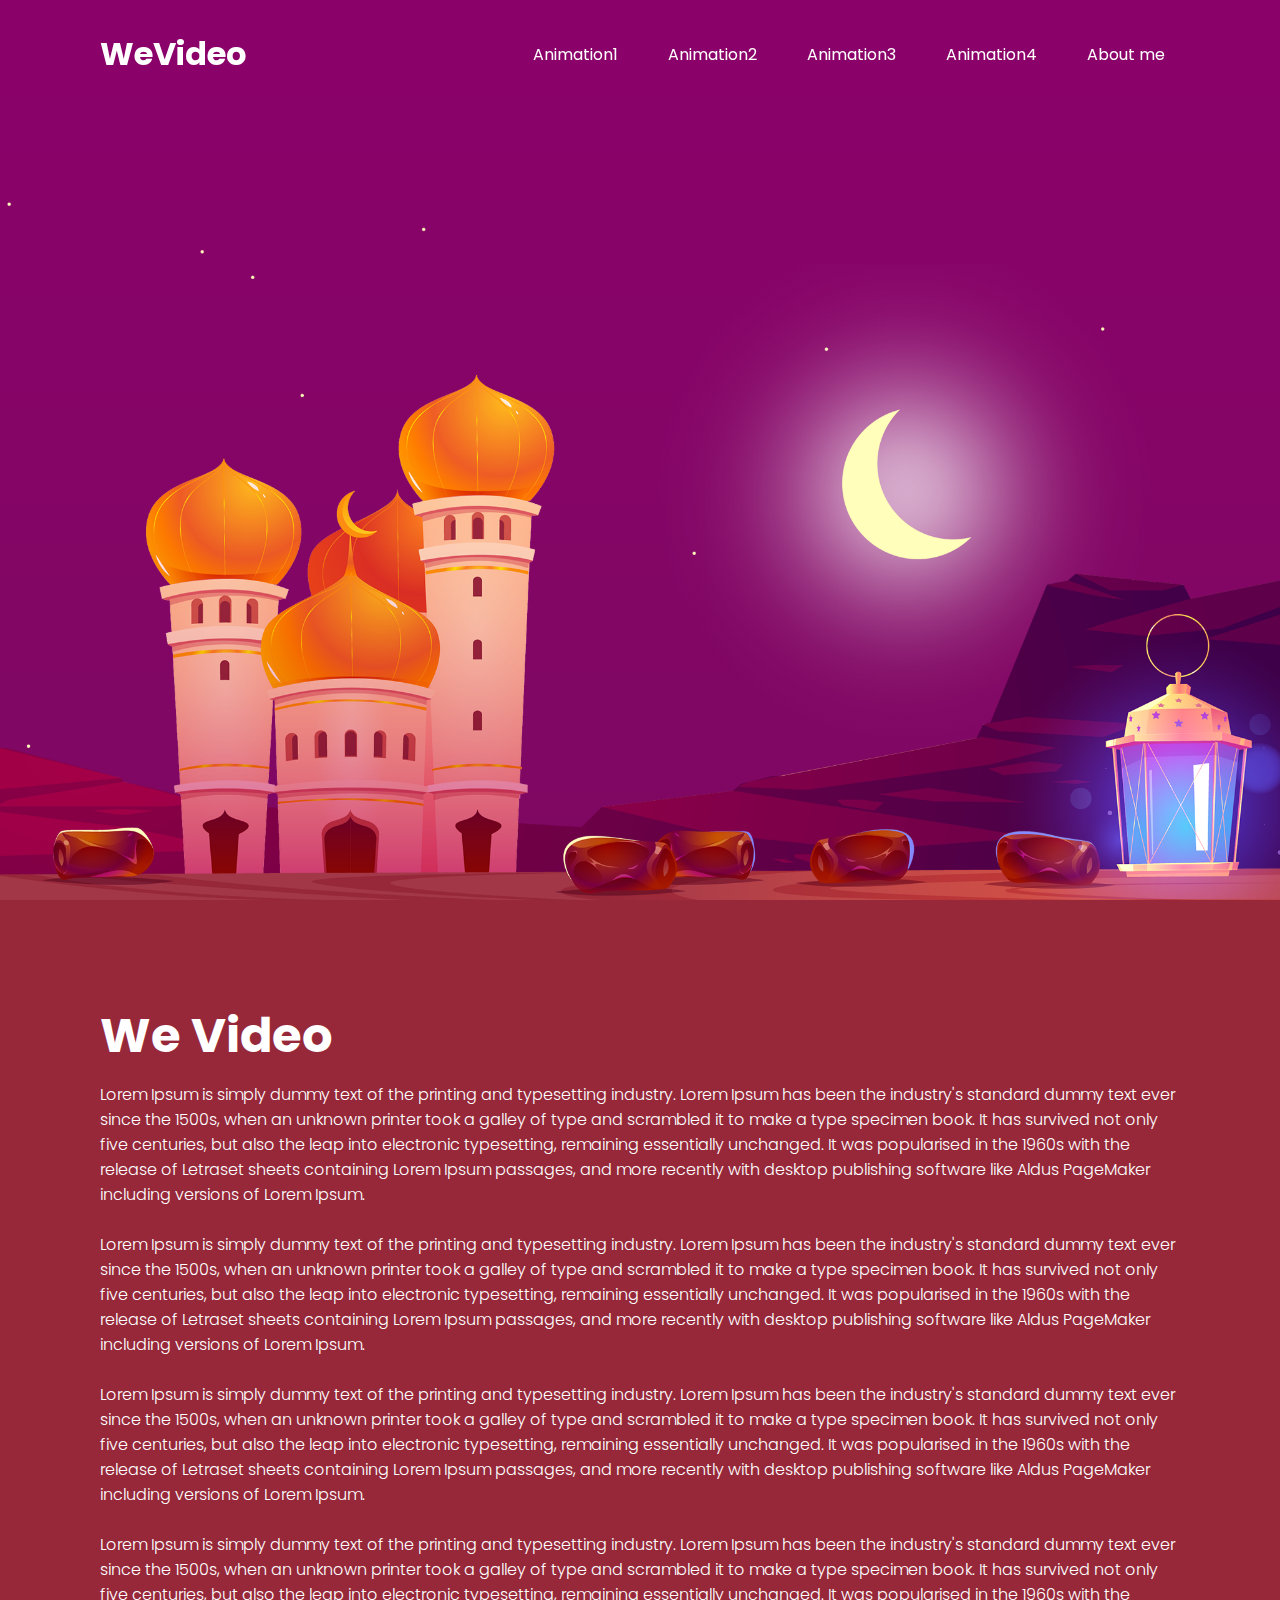
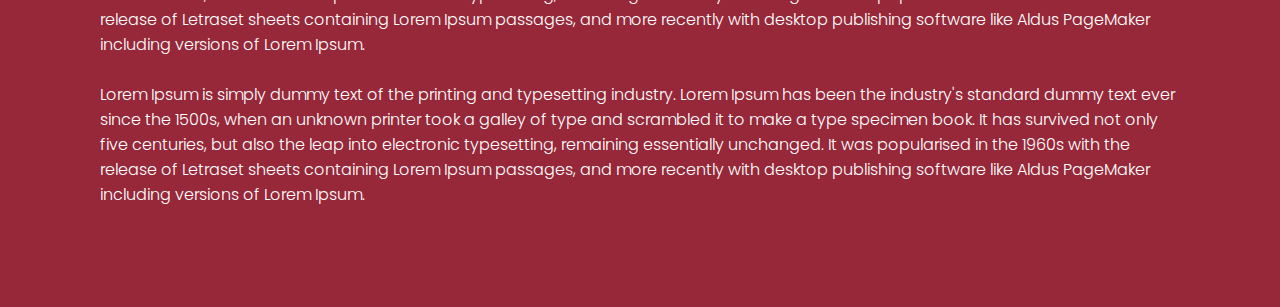
<file: index.html>
<!DOCTYPE html>
<html>
<head>
    <title>WeVideo</title>
    <meta name="viewport" content="width=device-width, initial-scale=1.0">
    <link rel="stylesheet" type="text/css" href="style.css">
</head>
<body>
    <header id="header">
        <a href="#" class="logo">WeVideo</a>
        <div class="toggle"></div>
        <ul class="navigation">
            <li><a href="index5.html" class="active">Animation1</a></li>
            <li><a href="index4.html">Animation2</a></li>
            <li><a href="index2.html">Animation3</a></li>
            <li><a href="index3.html">Animation4</a></li>
            <li><a href="https://gabrielgrecu.github.io/GabrielGrecu/i.html">About me</a></li>
        </ul>
    </header>
    <section>
        <img src="images/stars.png" id="stars" alt="">
        <img src="images/stars2.png" id="stars2" alt="">
        <img src="images/moon.png" id="moon" alt="">
        <h2 id="text">WeVideo</h2>
        <img src="images/rock.png" id="rock" alt="">
        <img src="images/masjid.png" id="masjid" alt="">
        <img src="images/bottom.png" id="bottom" alt="">
        <img src="images/lamp.png" id="lamp" alt="">
    </section>

    <div class="sec">
        <h2>We Video</h2>
        <p>Lorem Ipsum is simply dummy text of the printing and typesetting industry. Lorem Ipsum has been the industry's standard dummy text ever since the 1500s, when an unknown printer took a galley of type and scrambled it to make a type specimen book. It has survived not only five centuries, but also the leap into electronic typesetting, remaining essentially unchanged. It was popularised in the 1960s with the release of Letraset sheets containing Lorem Ipsum passages, and more recently with desktop publishing software like Aldus PageMaker including versions of Lorem Ipsum.
            <br><br>
            Lorem Ipsum is simply dummy text of the printing and typesetting industry. Lorem Ipsum has been the industry's standard dummy text ever since the 1500s, when an unknown printer took a galley of type and scrambled it to make a type specimen book. It has survived not only five centuries, but also the leap into electronic typesetting, remaining essentially unchanged. It was popularised in the 1960s with the release of Letraset sheets containing Lorem Ipsum passages, and more recently with desktop publishing software like Aldus PageMaker including versions of Lorem Ipsum.
            <br><br>Lorem Ipsum is simply dummy text of the printing and typesetting industry. Lorem Ipsum has been the industry's standard dummy text ever since the 1500s, when an unknown printer took a galley of type and scrambled it to make a type specimen book. It has survived not only five centuries, but also the leap into electronic typesetting, remaining essentially unchanged. It was popularised in the 1960s with the release of Letraset sheets containing Lorem Ipsum passages, and more recently with desktop publishing software like Aldus PageMaker including versions of Lorem Ipsum.
            <br><br>Lorem Ipsum is simply dummy text of the printing and typesetting industry. Lorem Ipsum has been the industry's standard dummy text ever since the 1500s, when an unknown printer took a galley of type and scrambled it to make a type specimen book. It has survived not only five centuries, but also the leap into electronic typesetting, remaining essentially unchanged. It was popularised in the 1960s with the release of Letraset sheets containing Lorem Ipsum passages, and more recently with desktop publishing software like Aldus PageMaker including versions of Lorem Ipsum.
            <br><br>Lorem Ipsum is simply dummy text of the printing and typesetting industry. Lorem Ipsum has been the industry's standard dummy text ever since the 1500s, when an unknown printer took a galley of type and scrambled it to make a type specimen book. It has survived not only five centuries, but also the leap into electronic typesetting, remaining essentially unchanged. It was popularised in the 1960s with the release of Letraset sheets containing Lorem Ipsum passages, and more recently with desktop publishing software like Aldus PageMaker including versions of Lorem Ipsum.
        </p>

    </div>

    <script>
        let stars=document.getElementById('stars');
        let stars2=document.getElementById('stars2');
        let moon=document.getElementById('moon');
        let rock=document.getElementById('rock');
        let masjid=document.getElementById('masjid');
        let text=document.getElementById('text');
        let header=document.getElementById('header');

        window.addEventListener('scroll', function(){
            let value=window.scrollY;
            stars.style.bottom=value*0.05+'%';
            stars2.style.bottom=value*0.025+'%';
            moon.style.bottom=value* -0.5+'px';
            rock.style.bottom=value* -0.75+'px';
            masjid.style.bottom=value* -0.15+'px';

            text.style.right=-100 +value*0.5+ '%';
            text.style.top=50+value*0.1+'%';

            header.style.top=value*0.5+'px';

        })




        const toggleMenu=document.querySelector('.toggle');
        const navigation=document.querySelector('.navigation');

        toggleMenu.onclick=function(){
            toggleMenu.classList.toggle('active');
            navigation.classList.toggle('active');
        }
    </script>

</body>
</html>
</file>
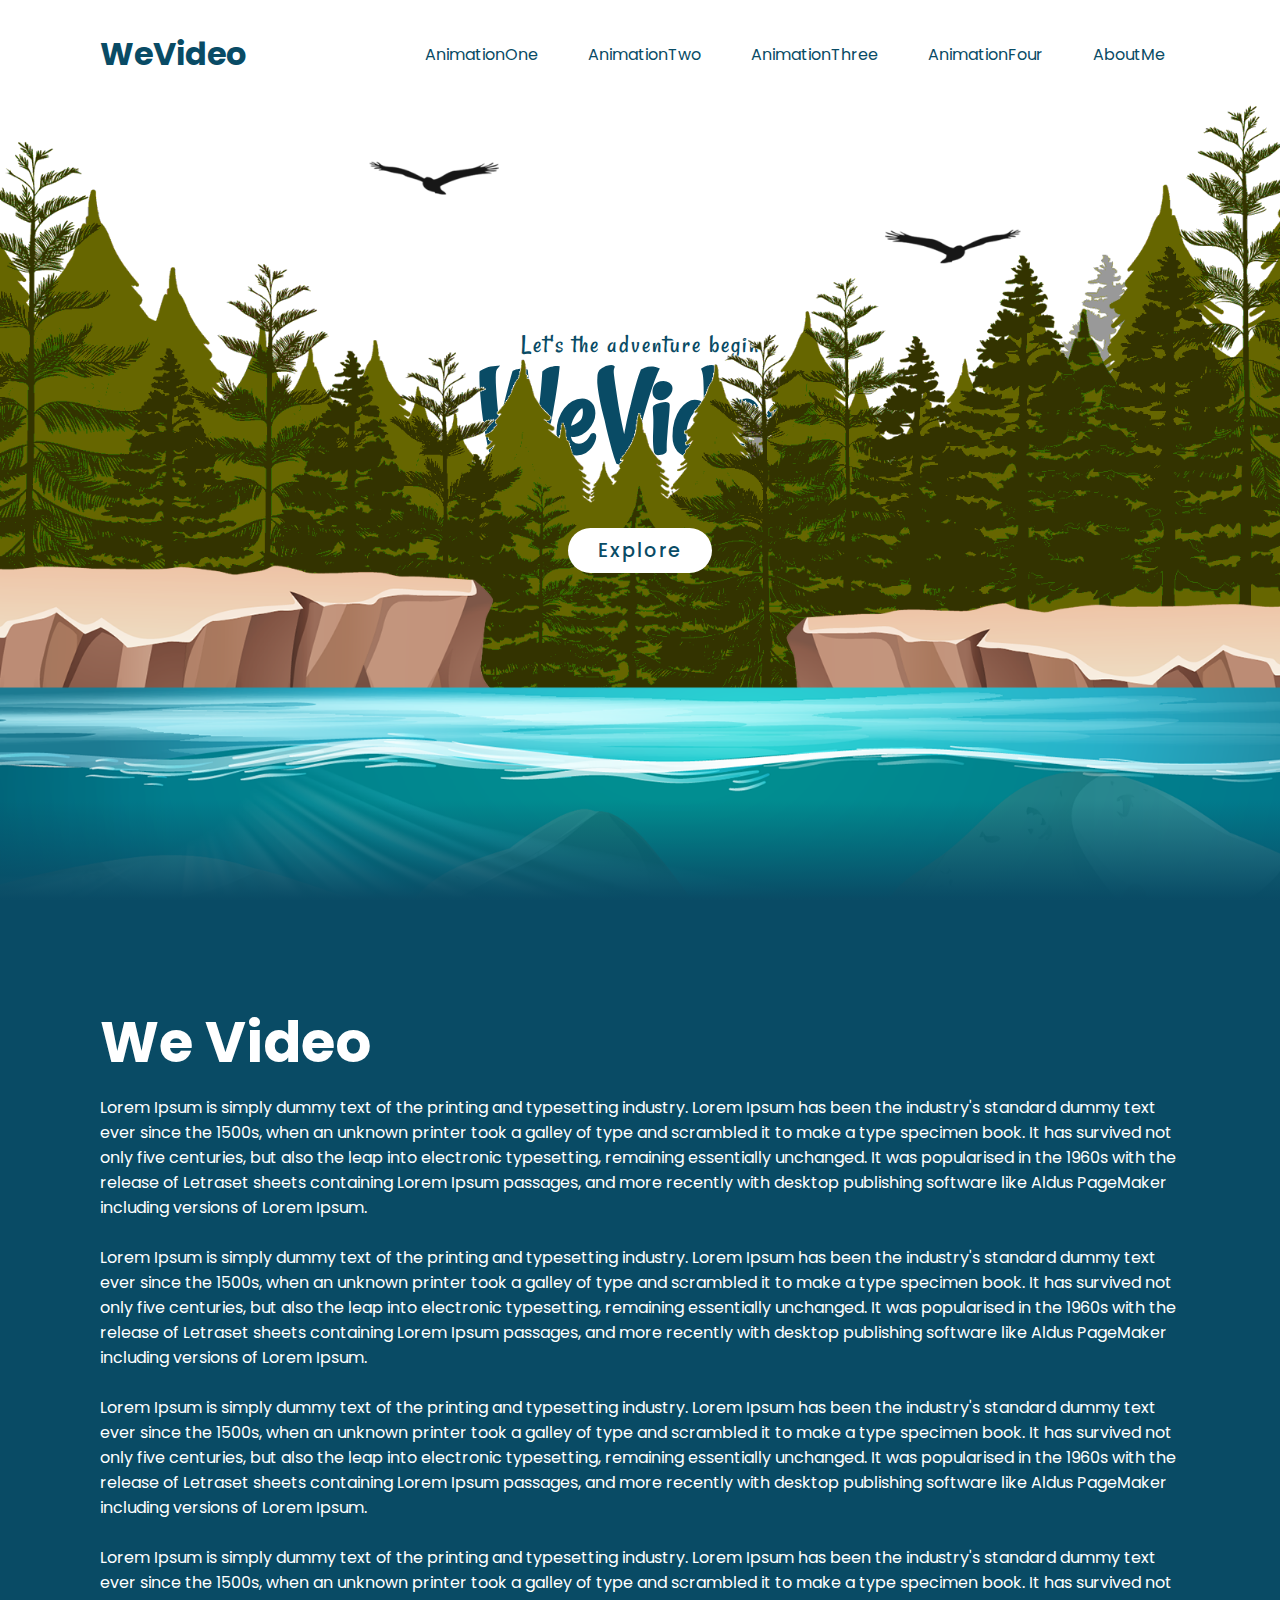
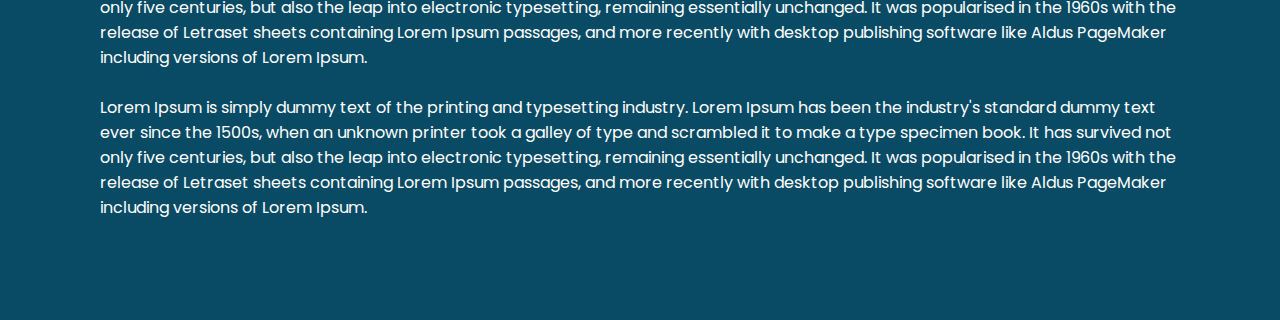
<file: index2.html>
<!DOCTYPE html>
<html>
<head>
    <title>WeVideo</title>
    <meta name="viewport" content="width=device-width, initial-scale=1.0">
    <link rel="stylesheet" type="text/css" href="style2.css">
</head>
<body>
    <header id="header">
        <a href="#" class="logo">WeVideo</a>
        <ul>
            <li><a href="index.html" class="active">AnimationOne</a></li>
            <li><a href="index5.html">AnimationTwo</a></li>
            <li><a href="index4.html">AnimationThree</a></li>
            <li><a href="index3.html">AnimationFour</a></li>
            <li><a href="https://gabrielgrecu.github.io/GabrielGrecu/i.html">AboutMe</a></li>
        </ul>
    </header>
    <section>
        <h2 id="text"><span>Let's the adventure begin</span><br>         WeVideo</h2>
        <img src="images2/bird1.png" id="bird1">
        <img src="images2/bird2.png" id="bird2" alt="">
        <img src="images2/forest.png" id="forest" alt="">
        <a href="#" id="btn">Explore</a>
        <img src="images2/rocks.png" id="rocks" alt="">
        <img src="images2/water.png" id="water" alt="">
    </section>
    <div class="sec">
        <h2> We Video</h2>
        <p>Lorem Ipsum is simply dummy text of the printing and typesetting industry. Lorem Ipsum has been the industry's standard dummy text ever since the 1500s, when an unknown printer took a galley of type and scrambled it to make a type specimen book. It has survived not only five centuries, but also the leap into electronic typesetting, remaining essentially unchanged. It was popularised in the 1960s with the release of Letraset sheets containing Lorem Ipsum passages, and more recently with desktop publishing software like Aldus PageMaker including versions of Lorem Ipsum.
            <br><br>
            Lorem Ipsum is simply dummy text of the printing and typesetting industry. Lorem Ipsum has been the industry's standard dummy text ever since the 1500s, when an unknown printer took a galley of type and scrambled it to make a type specimen book. It has survived not only five centuries, but also the leap into electronic typesetting, remaining essentially unchanged. It was popularised in the 1960s with the release of Letraset sheets containing Lorem Ipsum passages, and more recently with desktop publishing software like Aldus PageMaker including versions of Lorem Ipsum.
            <br><br>Lorem Ipsum is simply dummy text of the printing and typesetting industry. Lorem Ipsum has been the industry's standard dummy text ever since the 1500s, when an unknown printer took a galley of type and scrambled it to make a type specimen book. It has survived not only five centuries, but also the leap into electronic typesetting, remaining essentially unchanged. It was popularised in the 1960s with the release of Letraset sheets containing Lorem Ipsum passages, and more recently with desktop publishing software like Aldus PageMaker including versions of Lorem Ipsum.
            <br><br>Lorem Ipsum is simply dummy text of the printing and typesetting industry. Lorem Ipsum has been the industry's standard dummy text ever since the 1500s, when an unknown printer took a galley of type and scrambled it to make a type specimen book. It has survived not only five centuries, but also the leap into electronic typesetting, remaining essentially unchanged. It was popularised in the 1960s with the release of Letraset sheets containing Lorem Ipsum passages, and more recently with desktop publishing software like Aldus PageMaker including versions of Lorem Ipsum.
            <br><br>Lorem Ipsum is simply dummy text of the printing and typesetting industry. Lorem Ipsum has been the industry's standard dummy text ever since the 1500s, when an unknown printer took a galley of type and scrambled it to make a type specimen book. It has survived not only five centuries, but also the leap into electronic typesetting, remaining essentially unchanged. It was popularised in the 1960s with the release of Letraset sheets containing Lorem Ipsum passages, and more recently with desktop publishing software like Aldus PageMaker including versions of Lorem Ipsum.
        </p>

    </div>

    <script>
        let text=document.getElementById('text');
        let bird1=document.getElementById('bird1');
        let bird2=document.getElementById('bird2');
        let btn=document.getElementById('btn');
        let rocks=document.getElementById('rocks');
        let forest=document.getElementById('forest');
        let water=document.getElementById('water');
        let header=document.getElementById('header');

        window.addEventListener('scroll', function(){
            let value=window.scrollY;

            text.style.top=50+value * -0.5+'%';
            bird1.style.top=value * -1.5 + 'px';
            bird1.style.left=value * 2 +'px';
            bird2.style.top=value * -1.5 + 'px';
            bird2.style.left=value* -5+'px';
            btn.style.marginTop=value*1.5+'px';
            rocks.style.top=value* -0.12+'px';
            forest.style.top=value* 0.25+'px';
            header.style.top=value* 0.5+'px';
        })
    </script>

</body>
</html>
</file>
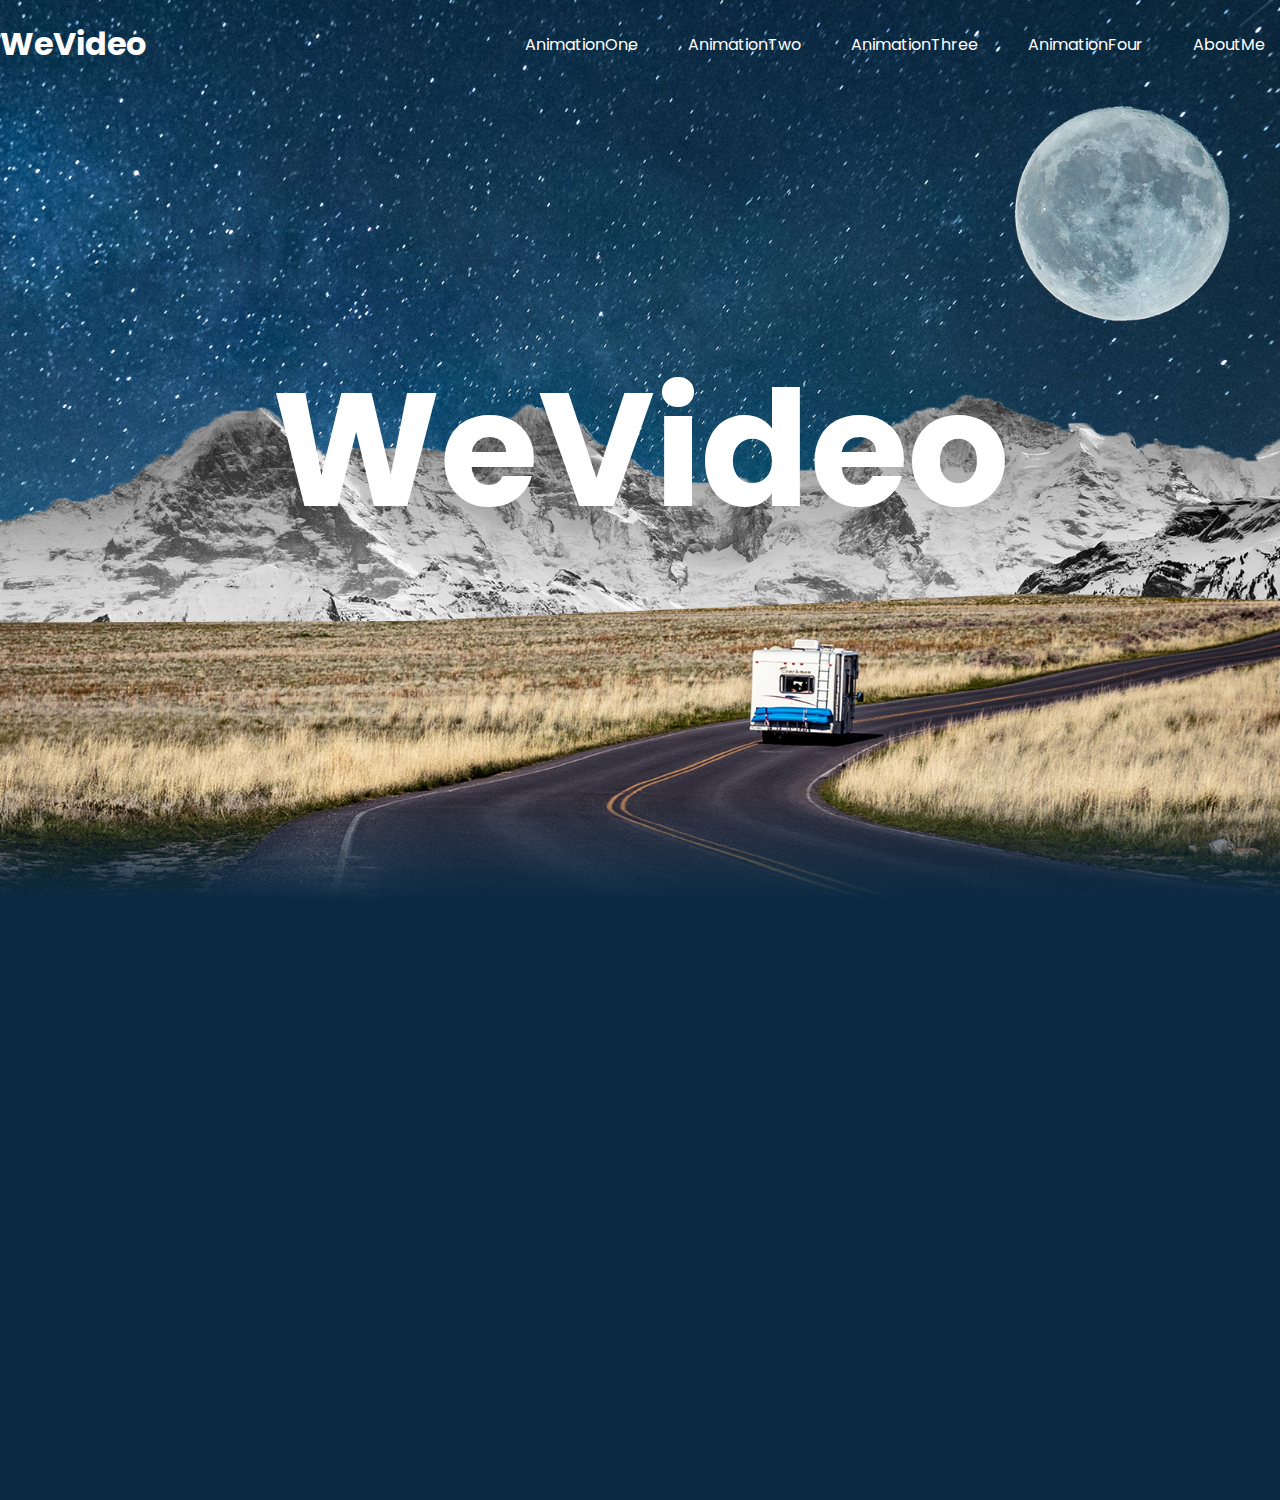
<file: index3.html>
<!DOCTYPE html>
<html>
<head>
    <title>WeVideo</title>
    <meta name="viewport" content="width=device-width, initial-scale=1.0">
    <link rel="stylesheet" type="text/css" href="style3.css">
</head>
<body>
    <header id="header">
        <a href="#" class="logo">WeVideo</a>
        <ul>
            <li><a href="index.html" class="active">AnimationOne</a></li>
            <li><a href="index5.html">AnimationTwo</a></li>
            <li><a href="index4.html">AnimationThree</a></li>
            <li><a href="index2.html">AnimationFour</a></li>
            <li><a href="https://gabrielgrecu.github.io/GabrielGrecu/i.html">AboutMe</a></li>
        </ul>
    </header>
    
    <section>
        <img src="images3/bg.jpg" id="bg">
        <img src="images3/moon.png" id="moon" alt="">
        <img src="images3/mountain.png" id="mountain" alt="">
        <img src="images3/road.png" id="road" alt="">
        <h2 id="text">WeVideo</h2>
    </section>

    <script>
        let bg=document.getElementById('bg');
        let moon=document.getElementById('moon');
        let mountain=document.getElementById('mountain');
        let road=document.getElementById('road');
        let text=document.getElementById('text');

        window.addEventListener('scroll', function(){
            var value=window.scrollY;

            bg.style.top=value * 0.5+'px';
            moon.style.left=-value * 0.5 + 'px';
            mountain.style.top=-value * 0.15 +'px';
            road.style.top=value * 0.15 + 'px';
            text.style.top=value* 0.15+'px';
        })
    </script>

</body>
</html>
</file>
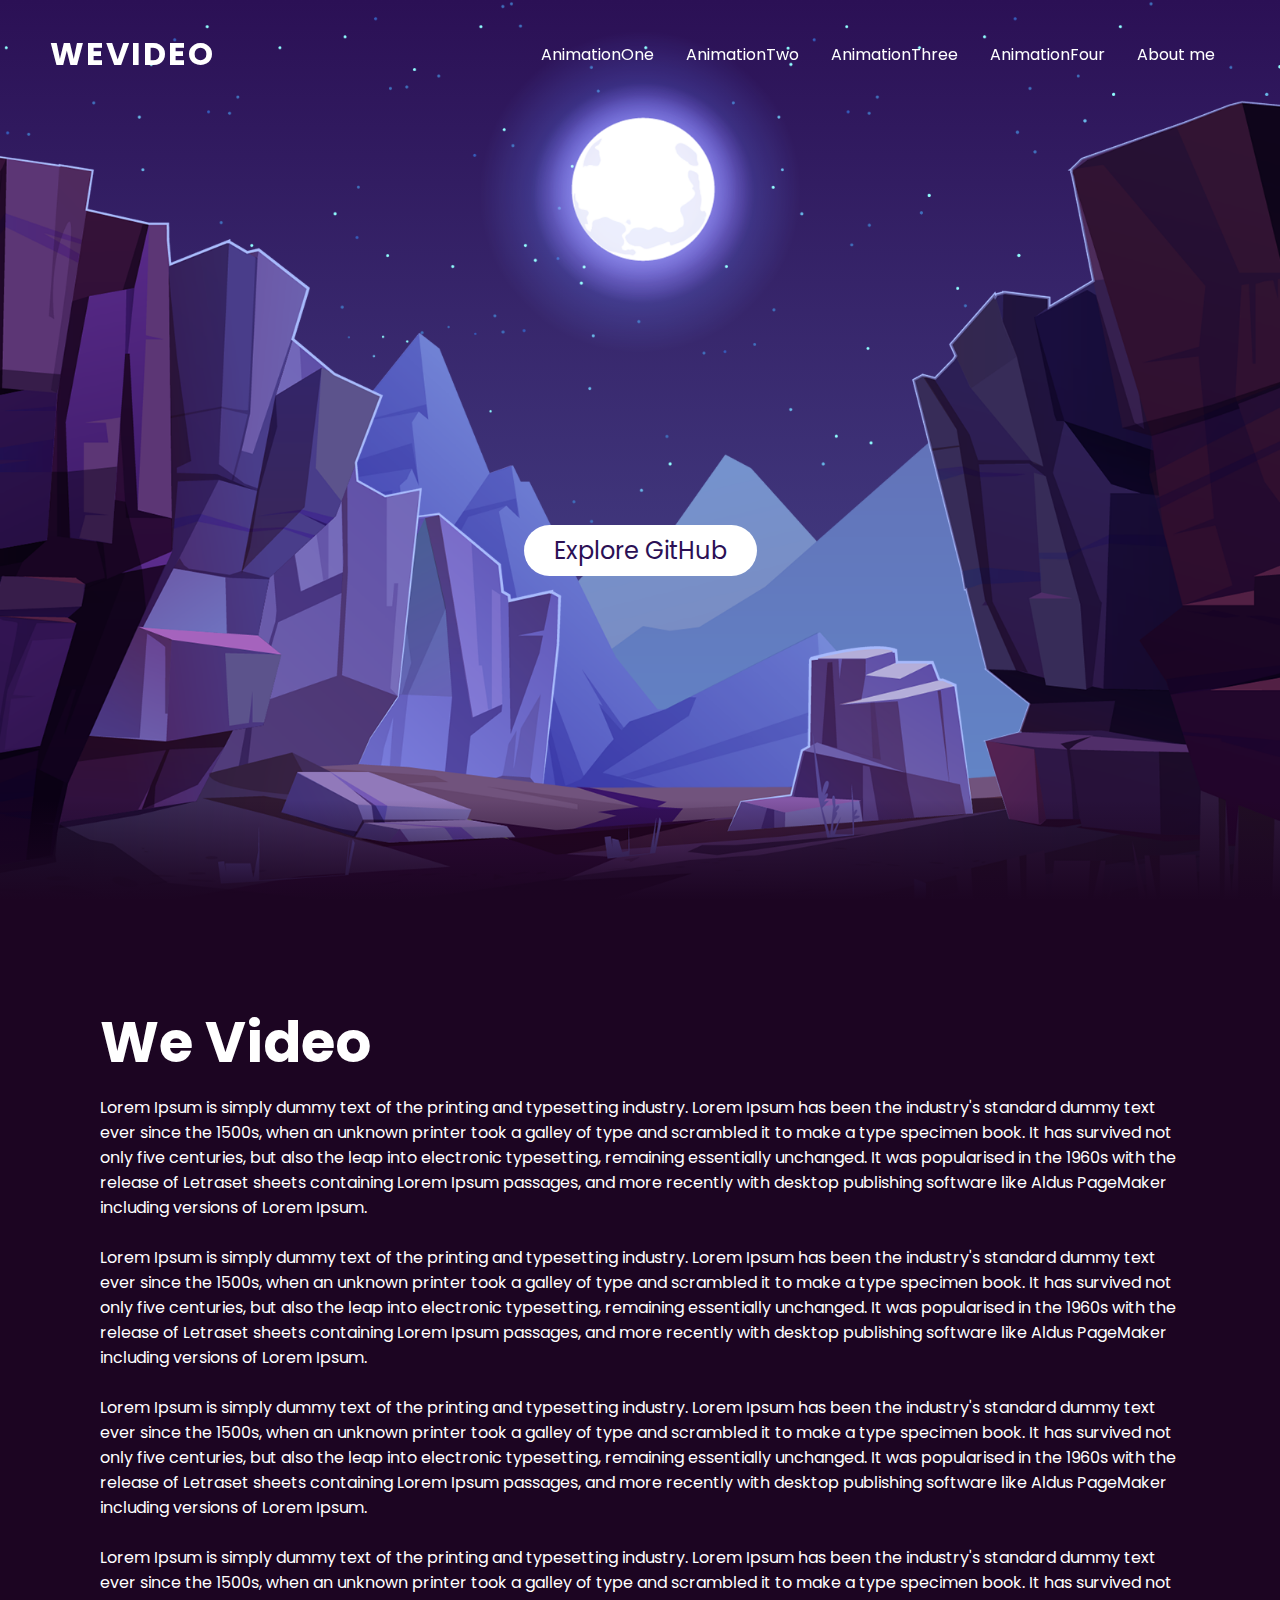
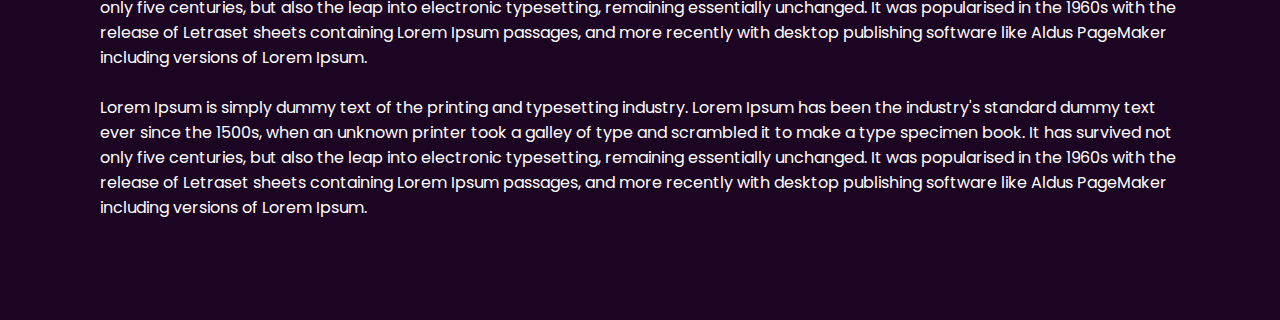
<file: index5.html>
<!DOCTYPE html>
<html>
<head>
    <title>WeVideo</title>
    <link rel="stylesheet" href="style5.css">
</head>
<body>

  <header>
    <a href="#" class="logo">WeVideo</a>
    <ul>
        <li><a href="index.html" class="active">AnimationOne</a></li>
        <li><a href="index4.html">AnimationTwo</a></li>
        <li><a href="index3.html">AnimationThree</a></li>
        <li><a href="index2.html">AnimationFour</a></li>
        <li><a href="https://gabrielgrecu.github.io/GabrielGrecu/i.html">About me</a></li>
    </ul>
</header>

<section>
  <img src="images5/stars.png" id="stars">
  <img src="images5/moon.png" id="moon">
  <img src="images5/mountains_behind.png" id="mountains_behind">
  <h2 id="text">WeVideo</h2>
  <a href="https://github.com/GabrielGrecu" id="btn">Explore GitHub</a>
  <img src="images5/mountains_front.png" id="mountains_front">
</section>

<div class="sec">
  <h2> We Video</h2>
  <p>Lorem Ipsum is simply dummy text of the printing and typesetting industry. Lorem Ipsum has been the industry's standard dummy text ever since the 1500s, when an unknown printer took a galley of type and scrambled it to make a type specimen book. It has survived not only five centuries, but also the leap into electronic typesetting, remaining essentially unchanged. It was popularised in the 1960s with the release of Letraset sheets containing Lorem Ipsum passages, and more recently with desktop publishing software like Aldus PageMaker including versions of Lorem Ipsum.
      <br><br>
      Lorem Ipsum is simply dummy text of the printing and typesetting industry. Lorem Ipsum has been the industry's standard dummy text ever since the 1500s, when an unknown printer took a galley of type and scrambled it to make a type specimen book. It has survived not only five centuries, but also the leap into electronic typesetting, remaining essentially unchanged. It was popularised in the 1960s with the release of Letraset sheets containing Lorem Ipsum passages, and more recently with desktop publishing software like Aldus PageMaker including versions of Lorem Ipsum.
      <br><br>Lorem Ipsum is simply dummy text of the printing and typesetting industry. Lorem Ipsum has been the industry's standard dummy text ever since the 1500s, when an unknown printer took a galley of type and scrambled it to make a type specimen book. It has survived not only five centuries, but also the leap into electronic typesetting, remaining essentially unchanged. It was popularised in the 1960s with the release of Letraset sheets containing Lorem Ipsum passages, and more recently with desktop publishing software like Aldus PageMaker including versions of Lorem Ipsum.
      <br><br>Lorem Ipsum is simply dummy text of the printing and typesetting industry. Lorem Ipsum has been the industry's standard dummy text ever since the 1500s, when an unknown printer took a galley of type and scrambled it to make a type specimen book. It has survived not only five centuries, but also the leap into electronic typesetting, remaining essentially unchanged. It was popularised in the 1960s with the release of Letraset sheets containing Lorem Ipsum passages, and more recently with desktop publishing software like Aldus PageMaker including versions of Lorem Ipsum.
      <br><br>Lorem Ipsum is simply dummy text of the printing and typesetting industry. Lorem Ipsum has been the industry's standard dummy text ever since the 1500s, when an unknown printer took a galley of type and scrambled it to make a type specimen book. It has survived not only five centuries, but also the leap into electronic typesetting, remaining essentially unchanged. It was popularised in the 1960s with the release of Letraset sheets containing Lorem Ipsum passages, and more recently with desktop publishing software like Aldus PageMaker including versions of Lorem Ipsum.
  </p>
</div>

<script>
  
    let stars=document.getElementById('stars');
    let moon=document.getElementById('moon');
    let mountains_behind=document.getElementById('mountains_behind');
    let text=document.getElementById('text');
    let btn=document.getElementById('btn');
    let mountains_front=document.getElementById('mountains_front');
    let header=document.querySelector('header');

    window.addEventListener('scroll', function(){
        let value=window.scrollY;
        stars.style.left=value*0.25+'px';
        moon.style.top=value*1.05+'px';
        mountains_behind.style.top=value*0.5+'px';
        mountains_front.style.top=value*0+'px';
        text.style.marginRight=value*4+'px';
        text.style.marginTop=value*1.5+'px';
        btn.style.marginTop=value*1.5+'px';
        header.style.top=value*0.5+'px';
    })

    
</script>



</body>
</html>
</file>
<file: style.css>
@import url('https://fonts.googleapis.com/css?family=Poppins:300,400,500,600,700,800,900&display=swap');
@import url('https://fonts.googleapis.com/css2?family=Rancho&display=swap');
*
{
    margin: 0;
    padding: 0;
    box-sizing: border-box;
    font-family: 'Poppins', sans-serif;
}
body{
    background: linear-gradient(#8b016a, #6f1159);
    min-height: 100vh;
    overflow-x: hidden;
}
#header{
    position: absolute;
    top: 0;
    left: 0;
    width: 100%;
    padding: 30px 100px;
    display: flex;
    justify-content: space-between;
    align-items: center;
    z-index: 10000;
    font-family: 'Rancho', cursive;
    
}
#header .logo{
    color: #fff;
    font-weight: 700;
    font-size: 2em;
    text-decoration: none;
}
#header .navigation{
    display: flex;
    justify-content: center;
    align-items: center;
}
#header .navigation li{
    list-style: none;
    margin-left: 20px;
}
#header .navigation li a {
    text-decoration: none;
    padding: 6px 15px;
    color: #fff;
    border-radius: 20px;
}
#header .navigation li a:hover,
#header .navigation li a:active{
    background: #fff;
    color: #111;
}
section{
    position: relative;
    width: 100%;
    height: 100vh;
    display: flex;
    justify-content: center;
    align-items: center;
}
section img{
    position: absolute;
    bottom: 0;
    left: 0;
    width: 100%;
    pointer-events: none;
}
section img#lamp{
    mix-blend-mode: screen;
}
section img#masjid{
    transform: translateY(-20px);
}
section img#stars2{
    display: none;
}
#text{
    position: absolute;
    top: 50%;
    right: -100%;
    transform: translateY(-50%);
    color: #fff;
    font-size: 10vw;
    white-space: nowrap;
    text-shadow: 0 10px 15px rgba(0, 0, 0, 0.25);
    font-family: 'Rancho', cursive;
}
.sec{
    position: relative;
    padding: 100px;
    background-color: #96283a;
}
.sec h2{
    font-size: 3em;
    color: #fff;
    margin-bottom: 10px;
}
.sec p{
    font-size: 1em;
    color: #fff;
    font-weight: 300;
}
@media(max-width: 992px){
    #header{
        padding: 20px;
    }
    #header .logo{
        font-size: 1.5em;
    }
    #header .navigation{
        display: none;
    }

    #header .navigation.active{
        position: fixed;
        top: 0;
        left: 0;
        display: flex;
        justify-content: center;
        align-items: center;
        flex-direction: column;
        width: 100%;
        height: 100vh;
        background-color: #6f1159;
    }
    #header .navigation li{
        margin-left: 0;
    }
    #header .navigation li a{
        font-size: 1.5em;
        margin: 5px 0;
        border-radius: 30px;
        display: inline-block;
    }
    .toggle{
        position: relative;
        width: 30px;
        height: 30px;
        cursor: pointer;
        background: url(images/menu.png);
        background-size: 30px;
        background-position: center;
        background-repeat: no-repeat;
        z-index: 10000;
    }
    .toggle.active{
        position: fixed;
        top: 20px;
        right: 20px;
        background: url(images/close.png);
        background-size: 25px;
        background-position: center;
        background-repeat: no-repeat;
    }
    .sec{
        padding: 20px;
    }
    .sec h2{
        font-size: 1.5em;
    }
    section img#stars2{
        display: block;
        width: 100%;
        height: 100%;
        object-fit: cover;
    }
    section img#masjid {
        transform: translateY(-5px);
    }
}
</file>
<file: style2.css>
@import url('https://fonts.googleapis.com/css?family=Poppins:300,400,500,600,700,800,900&display=swap');
@import url('https://fonts.googleapis.com/css2?family=Rancho&display=swap');
*
{
    margin: 0;
    padding: 0;
    box-sizing: border-box;
    font-family: 'Poppins', sans-serif;
}
body{
    background: #fff;
    min-height: 100vh;
}
#header{
    position: absolute;
    top: 0;
    left: 0;
    width: 100%;
    padding: 30px 100px;
    display: flex;
    justify-content: space-between;
    align-items: center;
    z-index: 10000;
}
#header .logo{
    color: #094b65;
    font-weight: 700;
    font-size: 2em;
    text-decoration: none ;
}

#header ul{
    display: flex;
    justify-content: center;
    align-items: center;
}
#header ul li{
    list-style: none;
    margin-left: 20px;
}
#header ul li a {
    text-decoration: none;
    padding: 6px 15px;
    color: #094b65;
    border-radius: 20px;
}
#header ul li a:hover,
#header ul li a:active{
    background: #094b65;
    color: #fff;
}
section{
    position: relative;
    width: 100%;
    height: 100vh;
    display: flex;
    justify-content: center;
    align-items: center;
}
section::before{
    content: '';
    position: absolute;
    bottom: 0;
    left: 0;
    width: 100%;
    height: 100px;
    background: linear-gradient(to top, #094b65, transparent);
    z-index: 10;
}
section img{
    position: absolute;
    top: 0;
    left: 0;
    width: 100%;
    height: 100%;
    object-fit: cover;
    pointer-events: none;
}
section #text{
    position: absolute;
    color: #094b65;
    font-size: 10vw;
    text-align: center;
    line-height: 0.55em;
    font-family: 'Rancho', cursive;
    transform: translateY(-50%);
}
section #text span {
    font-size: 0.2em;
    letter-spacing: 2px;
    font-weight: 400;
    font-family: 'Rancho', cursive;
}
#btn{
    text-decoration: none;
    display: inline-block;
    padding: 8px 30px;
    background: #fff;
    color: #094b65;
    font-size: 1.2em;
    font-weight: 500;
    letter-spacing: 2px;
    border-radius: 40px;
    transform: translateY(100px);
}
.sec{
    position: relative;
    padding: 100px;
    background: #094b65;
}
.sec h2{
    font-size: 3.5em;
    color: #fff;
    margin-bottom: 10px;
}
.sec p{
    font-size: 1em;
    color: #fff;
}
</file>
<file: style3.css>
@import url('https://fonts.googleapis.com/css?family=Poppins:300,400,500,600,700,800,900&display=swap');
@import url('https://fonts.googleapis.com/css2?family=Rancho&display=swap');
*
{
    margin: 0;
    padding: 0;
    font-family: 'Poppins', sans-serif;
}
body{
    background: #0a2a43;
    min-height: 1500px;
}
section{
    position: relative;
    width: 100%;
    height: 100vh;
    overflow: hidden;
    display: flex;
    justify-content: center;
    align-items: center;
}
section::before{
    content: '';
    position: absolute;
    bottom: 0;
    width: 100%;
    height: 100px;
    background: linear-gradient(to top, #0a2a43, transparent);
    z-index: 10000;
}
section img{
    position: absolute;
    top: 0;
    left: 0;
    width: 100%;
    height: 100%;
    object-fit: cover;
    pointer-events: none;
}
#text{
    position: relative;
    color: #fff;
    font-size: 10em;
    z-index: 1;
}
#road{
    z-index: 1;
}



#header{
    position: absolute;
    top: 0;
    left: 0;
    width: 100%;
    padding: 20px 0px;
    display: flex;
    justify-content: space-between;
    align-items: center;
    z-index: 10000;
}
#header .logo{
    color: #fff;
    font-weight: 700;
    font-size: 2em;
    text-decoration: none ;
}

#header ul{
    display: flex;
    justify-content: center;
    align-items: center;
}
#header ul li{
    list-style: none;
    margin-left: 20px;
}
#header ul li a {
    text-decoration: none;
    padding: 6px 15px;
    color: #fff;
    border-radius: 20px;
}
#header ul li a:hover,
#header ul li a:active{
    background: #fff;
    color: #0a2a43;
}
</file>
<file: style5.css>
@import url('https://fonts.googleapis.com/css?family=Poppins:300,400,500,600,700,800,900&display=swap');
@import url('https://fonts.googleapis.com/css2?family=Rancho&display=swap');
*
{
    margin: 0;
    padding: 0;
    box-sizing: border-box;
    font-family: 'Poppins', sans-serif;
}
body{
    min-height: 100vh;
    background: linear-gradient(#2b1055, #7597de);
}

header{
    position: absolute;
    top: 0;
    left: 0;
    width: 100%;
    padding: 30px 50px;
    display: flex;
    justify-content: space-between;
    align-items: center;
    z-index: 10000;
}

header .logo{
    color: #fff;
    font-weight: 700;
    font-size: 2em;
    text-decoration: none ;
    text-transform: uppercase;
    letter-spacing: 2px;
}
header ul{
    display: flex;
    justify-content: center;
    align-items: center;
}
header ul li{
    list-style: none;
    margin-left: 2px;
}
header ul li a {
    text-decoration: none;
    padding: 6px 15px;
    color: #fff;
    border-radius: 20px;
}
header ul li a:hover,
header ul li a:active{
    background: #fff;
    color: #2b1055;
}

section{
    position: relative;
    width: 100%;
    height: 100vh;
    padding: 100px;
    display: flex;
    justify-content: center;
    align-items: center;
    overflow: hidden;
    
}
section::before{
    content: '';
    position: absolute;
    bottom: 0;
    width: 100%;
    height: 100px;
    background: linear-gradient(to top, #1c0522, transparent);
    z-index: 1000;
}
section img{
    position: absolute;
    top: 0;
    left: 0;
    width: 100%;
    height: 100%;
    object-fit: cover;
    pointer-events: none;
}
section img#moon
{
    mix-blend-mode: screen;
}

section img#mountains_front
{
    z-index: 10;
}
#text{
    position: absolute;
    color: #fff;
    right: -350px;
    white-space: nowrap;
    font-size: 7.5vw;
    z-index: 9;
}

#btn
{
    text-decoration: none;
    display: inline-block;
    padding: 8px 30px;
    border-radius: 40px;
    background: #fff;
    color: #2b1055;
    font-size: 1.5em;
    z-index: 9;
    transform: translateY(100px);
} 
#road{
    z-index: 1;
}



.sec
{
    position: relative;
    padding: 100px;
    background: #1c0522;
}
.sec h2
{
    font-size: 3.5em;
    margin-bottom: 10px;
    color: #fff;
}
.sec p
{
    font-size: 1em;
    color: #fff;
}
</file>
